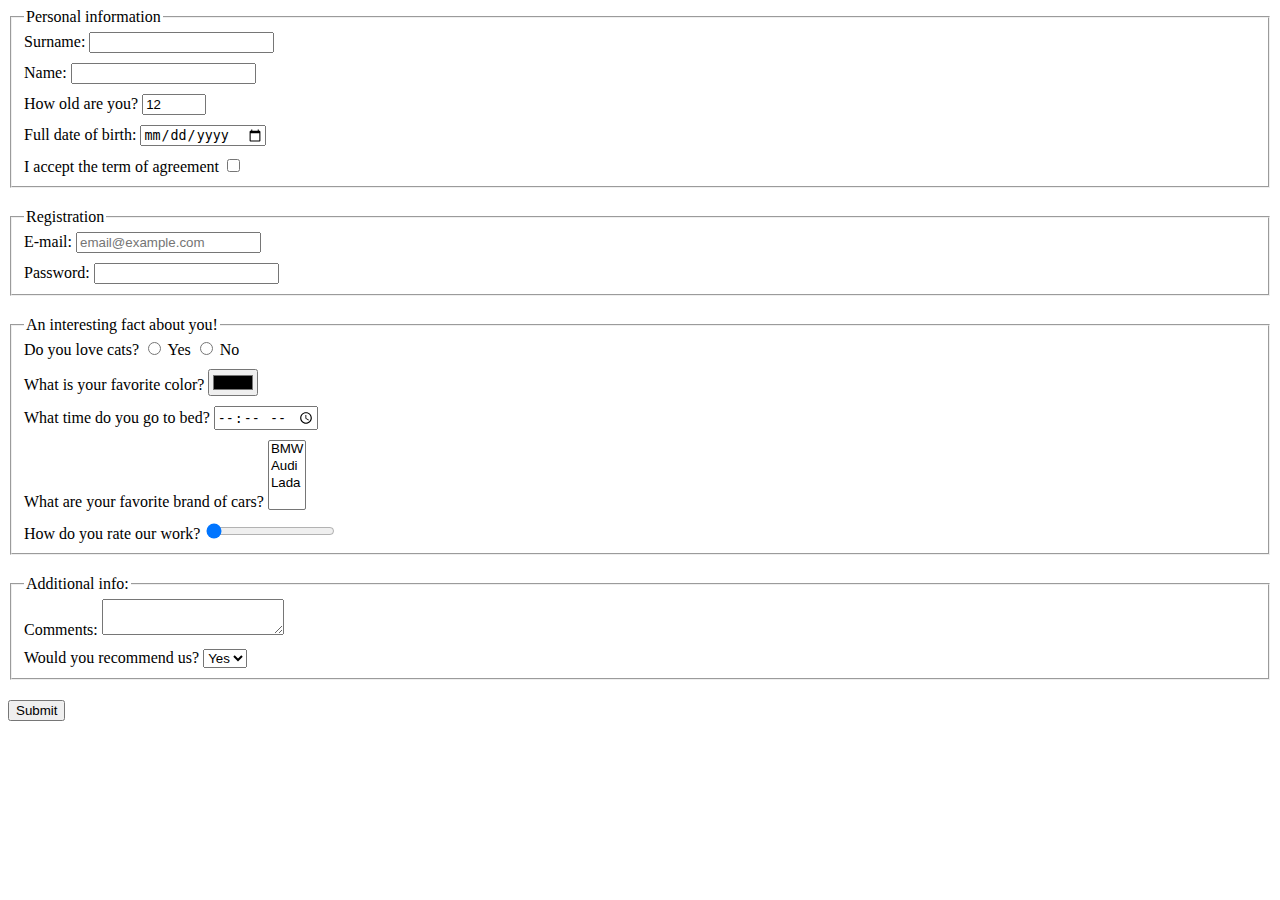
<file: index.html>
<!doctype html><html lang="en"><head><meta charset="UTF-8"><meta name="viewport" content="width=device-width, user-scalable=no, initial-scale=1.0, maximum-scale=1.0, minimum-scale=1.0"><meta http-equiv="X-UA-Compatible" content="ie=edge"><title>HTML Form</title><link rel="stylesheet" href="style.1fb4e4a4.css"></head><body> <form action="https://mate-academy-form-lesson.herokuapp.com/create-application" method="post" autocomplete="off"> <fieldset class="fieldset" name="field-1"> <legend>Personal information</legend> <label class="label">Surname: <input type="text" class="input" id="surname" name="surname" autocomplete="off" required> </label> <label class="label">Name: <input type="text" class="input" id="name" name="name" autocomplete="off" required> </label> <label class="label">How old are you? <input type="number" class="input" id="age" name="age" value="12" min="1" max="100"> </label> <label class="label">Full date of birth: <input type="date" class="input" id="birthDate" name="birthDate" required> </label> <label class="label">I accept the term of agreement <input type="checkbox" class="input" id="acception" name="acception" required> </label> </fieldset> <fieldset class="fieldset" name="field-2"> <legend>Registration</legend> <label class="label">E-mail: <input type="email" class="input" placeholder="email@example.com" id="email" name="email" autocomplete="off" required> </label> <label class="label">Password: <input type="password" class="input" id="password" name="password" autocomplete="off" minlength="5" maxlength="12" required> </label> </fieldset> <fieldset class="fieldset" name="field-3"> <legend>An interesting fact about you!</legend> <label class="label">Do you love cats? <label> <input type="radio" class="input" id="catsYes" name="cats"> Yes </label> <label> <input type="radio" class="input" id="catsNo" name="cats"> No </label> </label> <label class="label">What is your favorite color? <input type="color" class="input" id="color" name="color"> </label> <label class="label">What time do you go to bed? <input type="time" class="input" id="sleepTime" name="sleepTime"> </label> <label class="label">What are your favorite brand of cars? <select class="select" id="cars" name="cars" multiple> <option value="BMW"> BMW </option> <option value="Audi"> Audi </option> <option value="Lada"> Lada </option> </select> </label> <label class="label">How do you rate our work? <input type="range" class="input" id="rate" name="rate" value="0"> </label> </fieldset> <fieldset class="fieldset" name="field-4"> <legend>Additional info:</legend> <label class="label">Comments: <textarea name="comments" id="comments" cols="20" rows="2" autocomplete="off" minlength="5" maxlength="100">
          </textarea> </label> <label class="label">Would you recommend us? <select class="select" id="recommendation" name="recommendation" size="1"> <option value="yes"> Yes </option> <option value="no"> No </option> </select> </label> </fieldset> <button type="submit" class="button">Submit</button> </form> <script type="text/javascript" src="main.e97352c4.js"></script> </body></html>
</file>
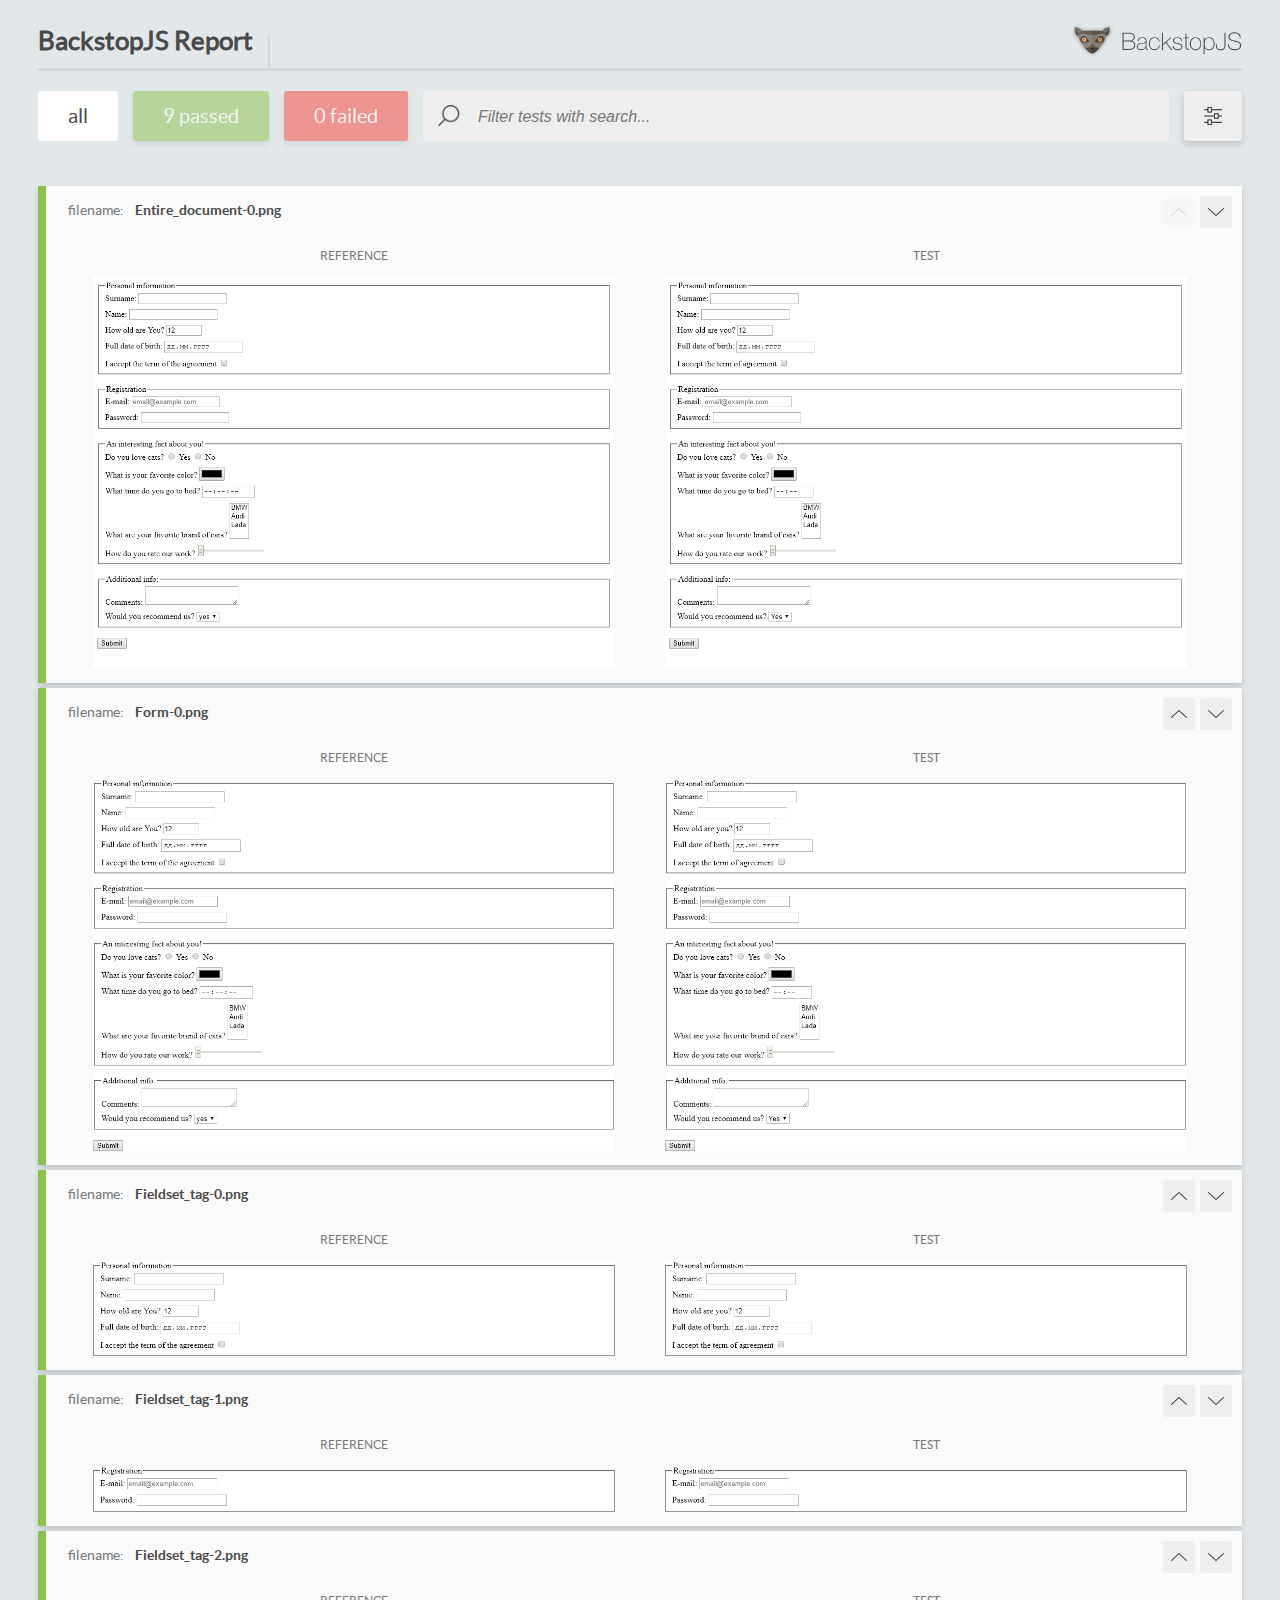
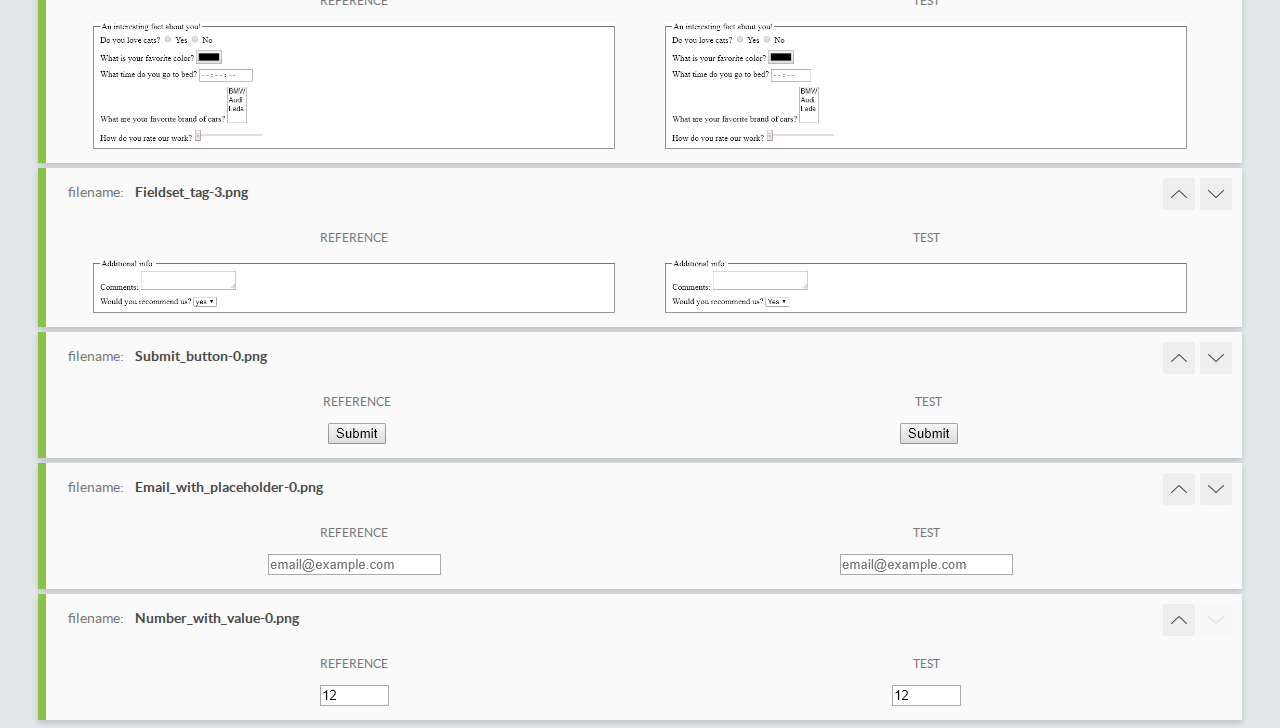
<file: report/html_report/index.html>
<!DOCTYPE html>
<html>
  <head>
    <meta charset="utf-8">
    <title>BackstopJS Report</title>

    <style>
      @font-face {
          font-family: 'latoregular';
          src: url('./assets/fonts/lato-regular-webfont.woff2') format('woff2'),
              url('./assets/fonts/lato-regular-webfont.woff') format('woff');
          font-weight: 400;
          font-style: normal;
      }
      @font-face {
          font-family: 'latobold';
          src: url('./assets/fonts/lato-bold-webfont.woff2') format('woff2'),
              url('./assets/fonts/lato-bold-webfont.woff') format('woff');
          font-weight: 700;
          font-style: normal;
      }

      .ReactModal__Body--open {
          overflow: hidden;
      }
      .ReactModal__Body--open .header {
        display: none;
      }

    </style>
  </head>
  <body style="background-color: #E2E7EA">
    <div id="root">

    </div>
    <script type="text/javascript">
      function report (report) { // eslint-disable-line no-unused-vars
        window.tests = report;
      }
    </script>
    <script type="text/javascript" src="config.js"></script>
    <script type="text/javascript" src="index_bundle.js"></script>
  </body>
</html>
</file>
<file: style.1fb4e4a4.css>
.label:not(:last-child){display:block;margin-bottom:10px}.fieldset{margin-bottom:20px}
/*# sourceMappingURL=style.1fb4e4a4.css.map */
</file>
